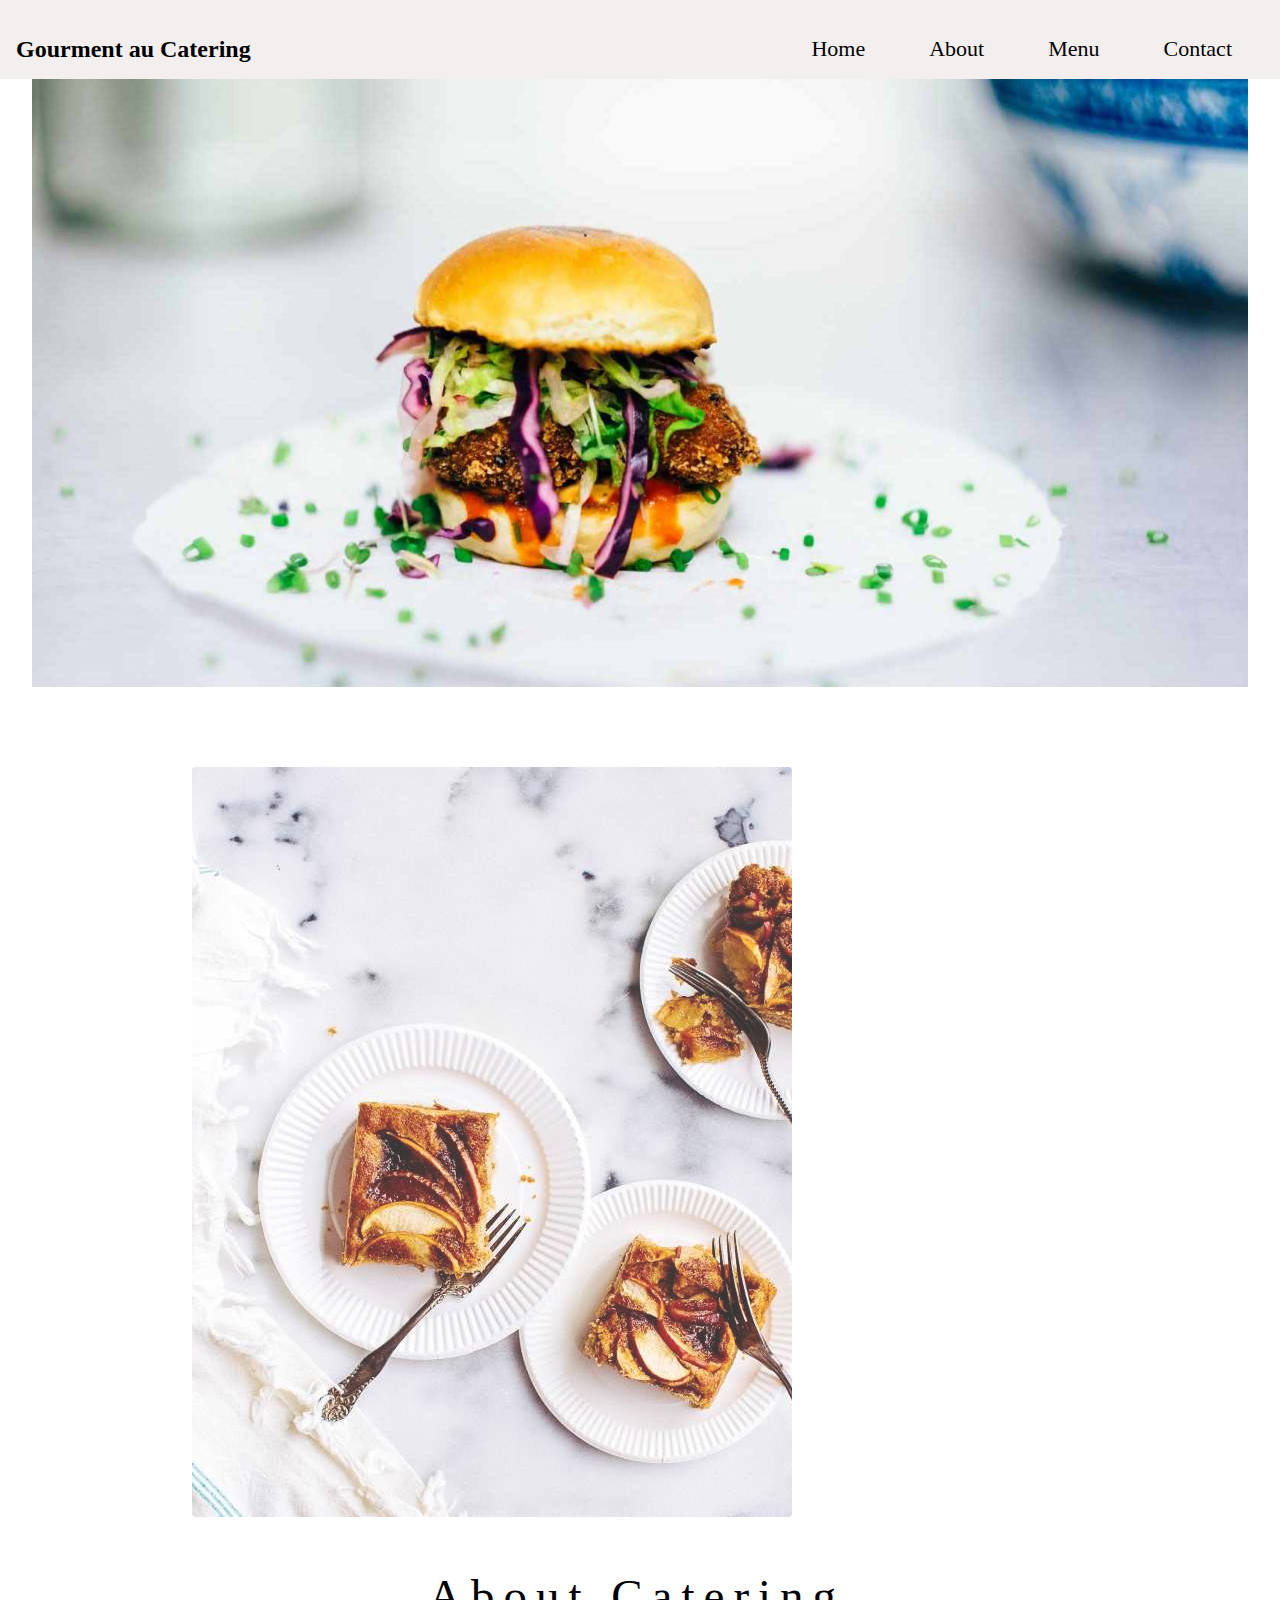
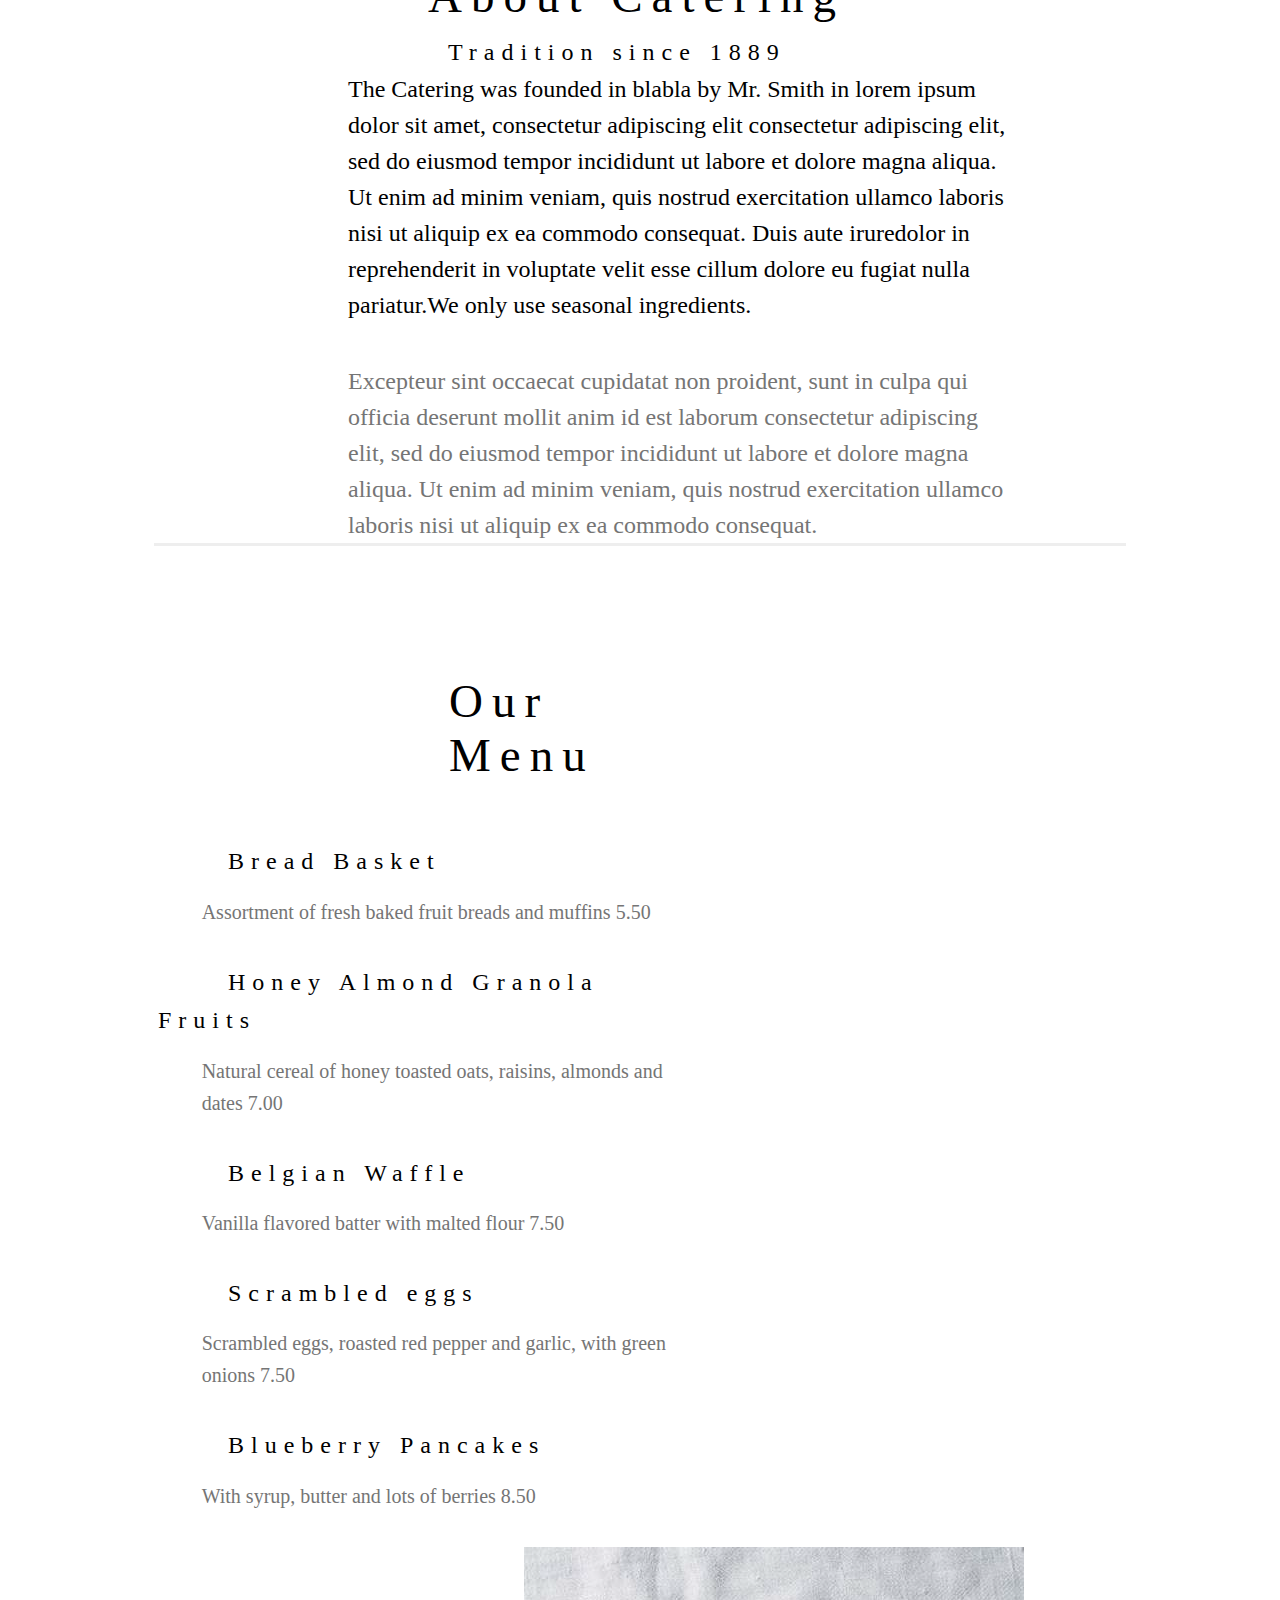
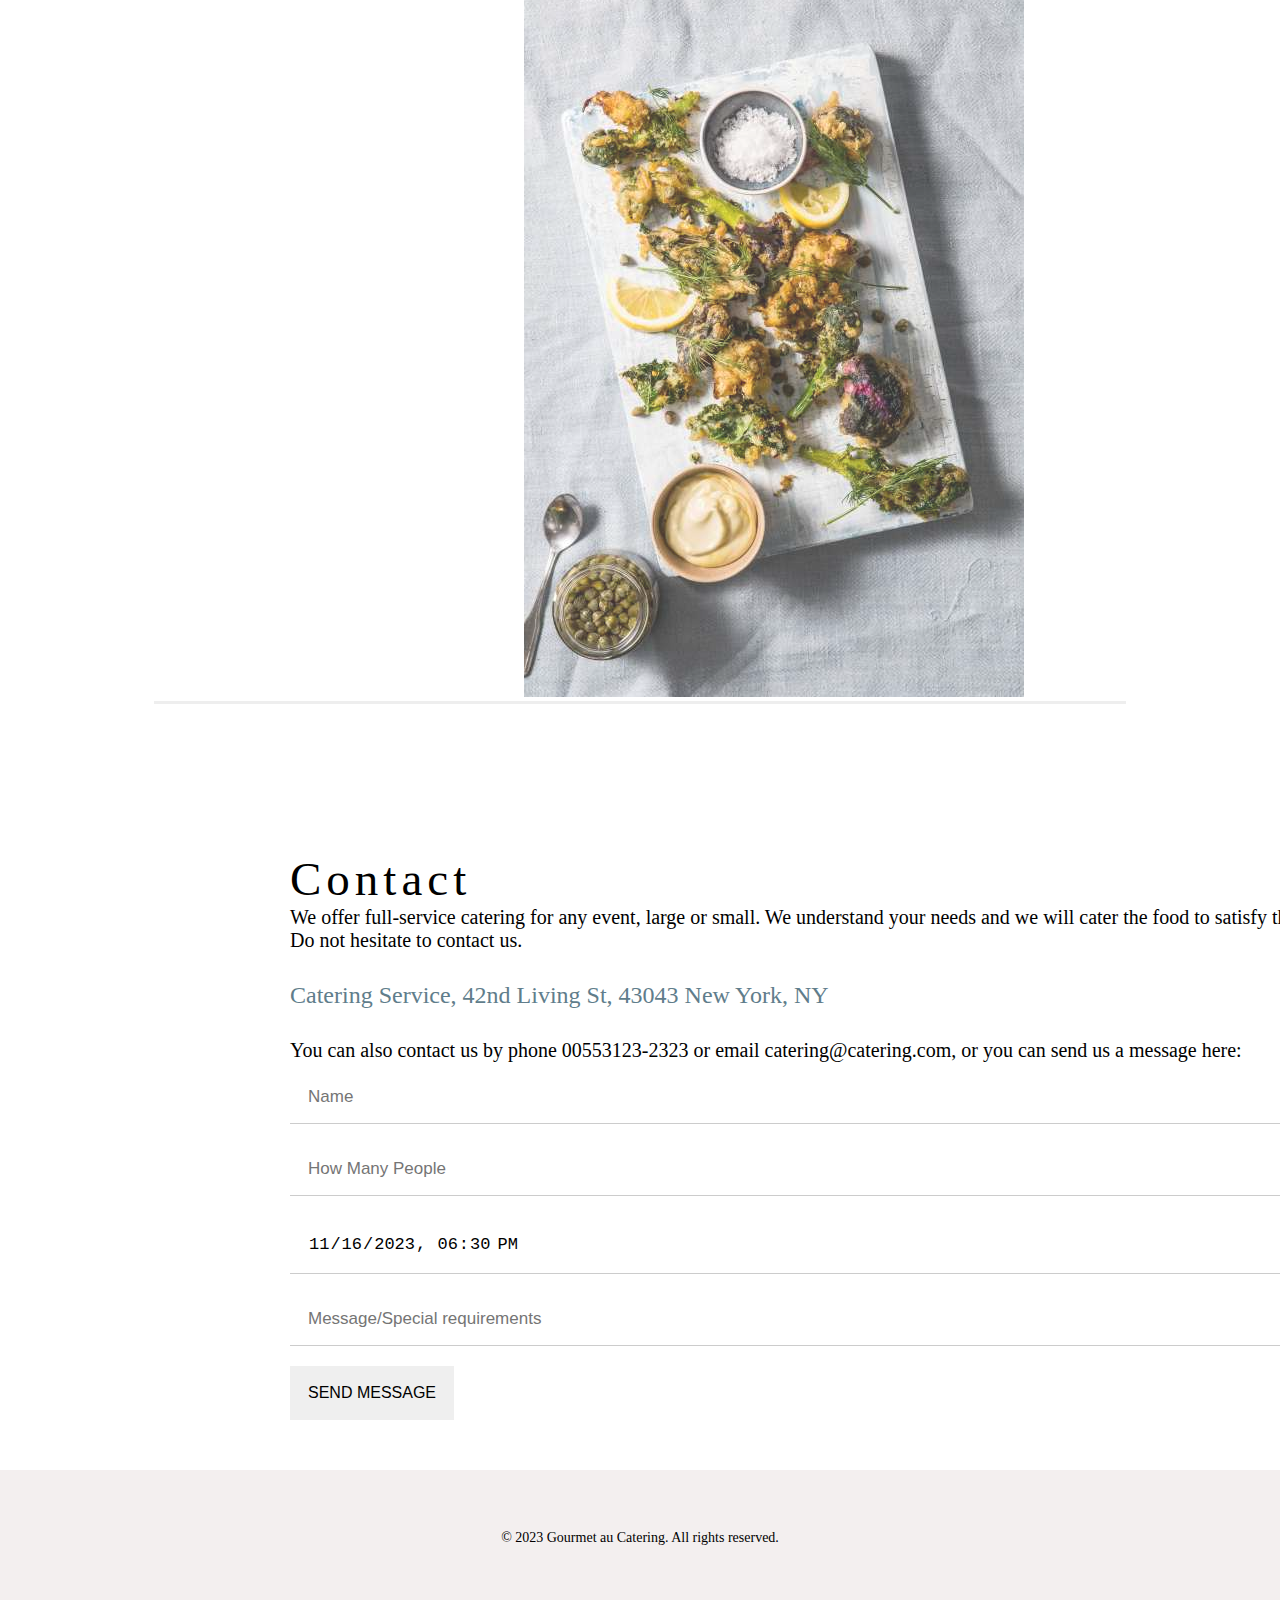
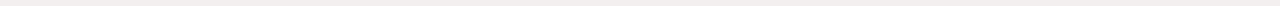
<file: lesson-3/index.html>
<!DOCTYPE html>
<html lang="en">
  <head>
    <meta charset="UTF-8" />
    <meta name="viewport" content="width=device-width, initial-scale=1.0" />
    <title>Document</title>
    <link rel="stylesheet" href="style.css" />
  </head>
  <body>
    <header>
      <div>
        <nav class="navbar">
          <h3>Gourment au Catering</h3>
          <ul>
            <li><a href="#">Home</a></li>
            <li><a href="#">About</a></li>
            <li><a href="#">Menu</a></li>
            <li><a href="#">Contact</a></li>
          </ul>
        </nav>
      </div>
    </header>
    <main>
      <img src="burger11.jpg" alt="Delicious food" />
    </main>
    <section>
      <img src="sirniyyat.jpg" alt="" />
      <div class="aside-1">
        <div class="aside-1-title"><h2>About Catering</h2></div>
        <div class="aside-1-content"><h4>Tradition since 1889</h4></div>
        <p class="div-p-1">
          The Catering was founded in blabla by Mr. Smith in lorem ipsum dolor
          sit amet, consectetur adipiscing elit consectetur adipiscing elit, sed
          do eiusmod tempor incididunt ut labore et dolore magna aliqua. Ut enim
          ad minim veniam, quis nostrud exercitation ullamco laboris nisi ut
          aliquip ex ea commodo consequat. Duis aute iruredolor in reprehenderit
          in voluptate velit esse cillum dolore eu fugiat nulla pariatur.We only
          use seasonal ingredients.
        </p>
        <div class="div-p-2">
          Excepteur sint occaecat cupidatat non proident, sunt in culpa qui
          officia deserunt mollit anim id est laborum consectetur adipiscing
          elit, sed do eiusmod tempor incididunt ut labore et dolore magna
          aliqua. Ut enim ad minim veniam, quis nostrud exercitation ullamco
          laboris nisi ut aliquip ex ea commodo consequat.
      </div>
    </section>
    <hr>
    <section>
        <div class="aside-2">
            <div class="aside-2-title"><h2>Our Menu</h2></div>    
            <div class="aside-2-content">
                <span>Bread Basket</span>
                <p>Assortment of fresh baked fruit breads and muffins 5.50</p>
                <span>Honey Almond Granola  Fruits</span>
                <p>Natural cereal of honey toasted oats, raisins, almonds and dates 7.00</p>
                <span>Belgian Waffle</span>
                <p>Vanilla flavored batter with malted flour 7.50</p>
                <span>Scrambled eggs</span>
                <p>Scrambled eggs, roasted red pepper and garlic, with green onions 7.50</p>
                <span>Blueberry Pancakes</span>
                <p>With syrup, butter and lots of berries 8.50</p>
            </div>
        </div>
        <div class="img-2">
            <img src="vegetables.jpg" alt="Our Menu" />
        </div>
    </section>
    <hr class="contact-hr">
    <section>
        <div class="contact">
            <div class="contact-title">
                <h2>Contact </h2>
            </div>
            <div class="contact-2">
            <p>We offer full-service catering for any event, large or small. We understand your needs and we will cater the food to satisfy the biggerst criteria of them all, both look and taste. </p>
            <p>Do not hesitate to contact us.</p>
            <p>Catering Service, 42nd Living St, 43043 New York, NY</p>
            <p>You can also contact us by phone 00553123-2323 or email catering@catering.com, or you can send us a message here:</p>
            <input type="text" placeholder="Name" />
            <input type="number" placeholder="How Many People" />
            <input type="datetime-local" value="2023-11-16T18:30" />
            <input type="text" placeholder="Message/Special requirements" />
            <button type="submit">SEND MESSAGE</button>
        </div>
    </section>
    <footer>
        <p>&copy; 2023 Gourmet au Catering. All rights reserved.</p>
    </footer>
  </body>
</html>
</file>
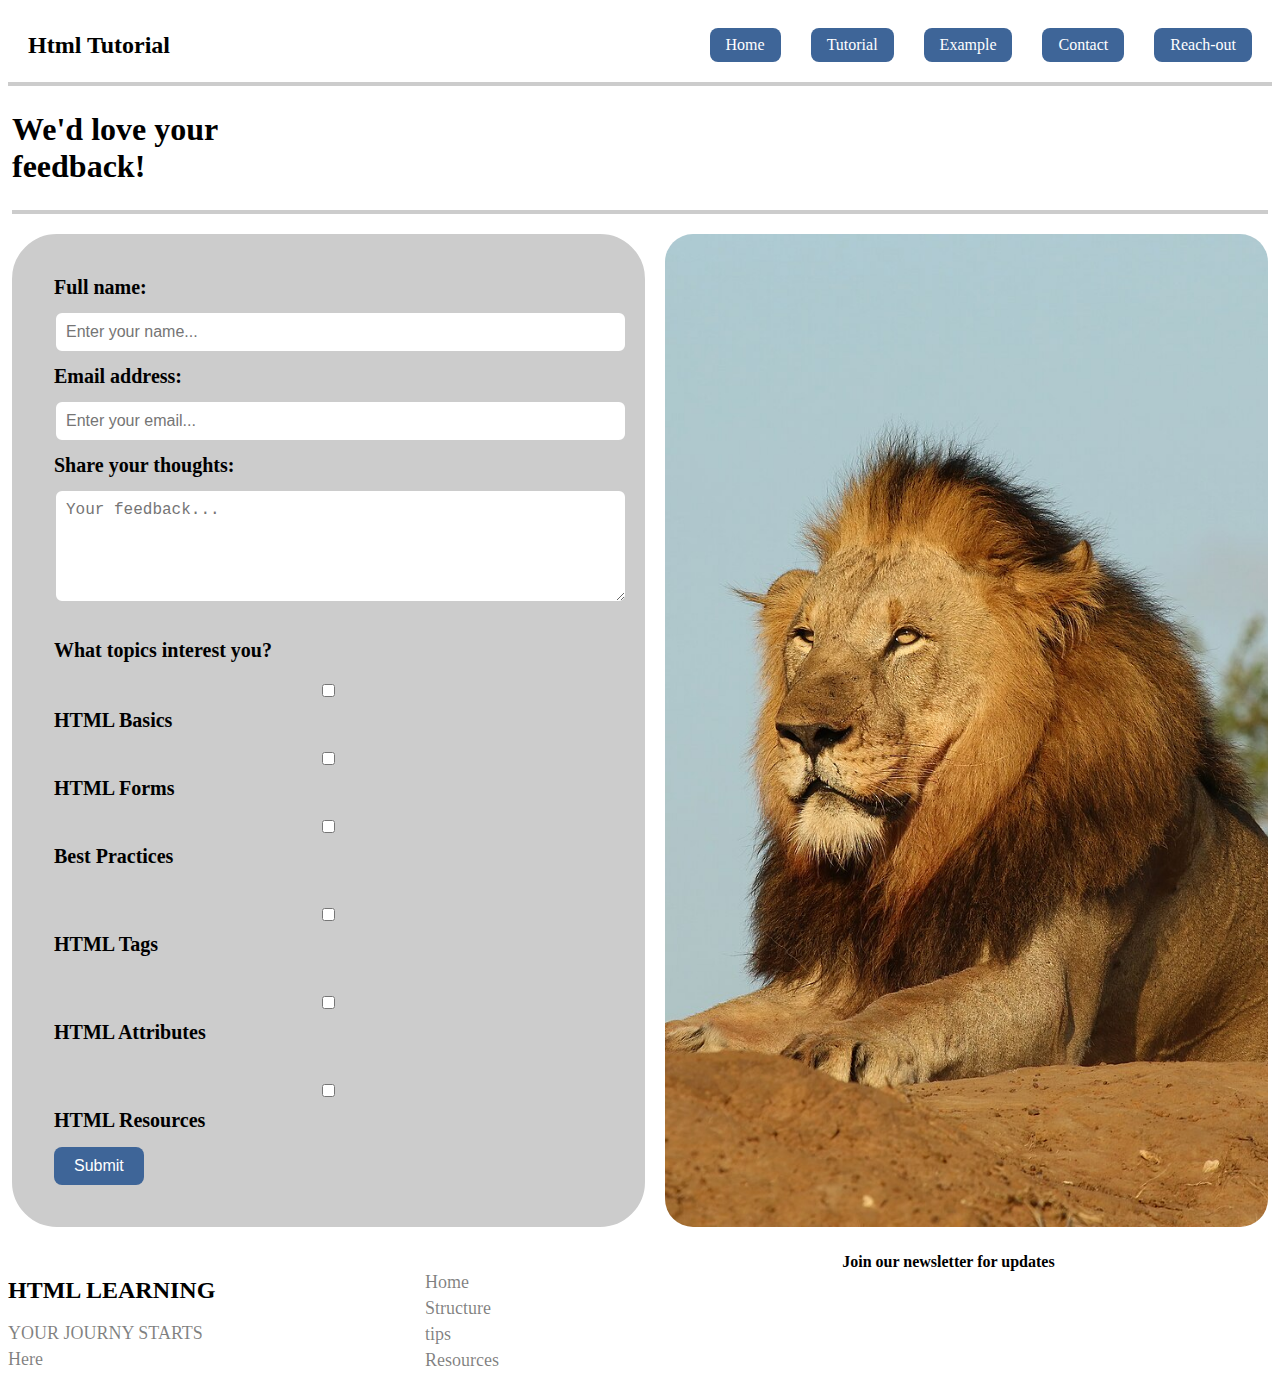
<file: task-1/index.html>
<!DOCTYPE html>
<html lang="en">
<head>
    <meta charset="UTF-8">
    <meta name="viewport" content="width=device-width, initial-scale=1.0">
    <title>Document</title>
    <link rel="stylesheet" href="style.css">
</head>
<body>
    <header>
        <span>Html Tutorial</span>
        <nav>
            <a href="#home">Home</a>
            <a href="#about">Tutorial</a>
            <a href="#contact">Example</a>
            <a href="#">Contact</a>
            <a href="#">Reach-out</a>
        </nav>
    </header>

    <main>
        <h1>We'd love your <br> feedback!</h1>
        <div class="main-box">
            <div class="form-box">
                <form action="#">
                    <label for="name">Full name:</label> <br>
                    <input type="text" id="name" placeholder="Enter your name..."> <br>

                    <label for="email">Email address:</label> <br>
                    <input type="email" id="email" placeholder="Enter your email..."> <br>

                    <label for="feedback">Share your thoughts:</label> <br>
                    <textarea id="feedback" placeholder="Your feedback..." rows="5"></textarea>


                    <span class="span-checkbox-title">What topics interest you?</span>
                    <div class="checkbox-grid">
                        <label><input type="checkbox" /> HTML Basics</label>
                        <label><input type="checkbox" /> HTML Forms</label>
                        <label><input type="checkbox" /> Best Practices</label>
                        <label><input type="checkbox" /> HTML Tags</label>
                        <label><input type="checkbox" /> HTML Attributes</label>
                        <label><input type="checkbox" /> HTML Resources</label>
                    </div>
                    <button type="submit">Submit</button> 
                </form>
            </div>
            <img src="lion.jpg" alt="Feedback">
        </div>
    </main>
    <footer>
        <div class="container">
            <div class="container-1">
                <h3>HTML LEARNING</h3>
                <ul>
                    <li>YOUR JOURNY STARTS</li>
                    <li>Here</li>
                </ul>
            </div>
            <div class="container-1">
                <ul>
                    <li>Home</li>
                    <li>Structure</li>
                    <li>tips</li>
                    <li>Resources</li>
                </ul>
            </div>
            <div class="container-2">
                <h4>Join our newsletter for updates</h4>
            </div>
        </div>
    </footer>
</body>
</html>
</file>
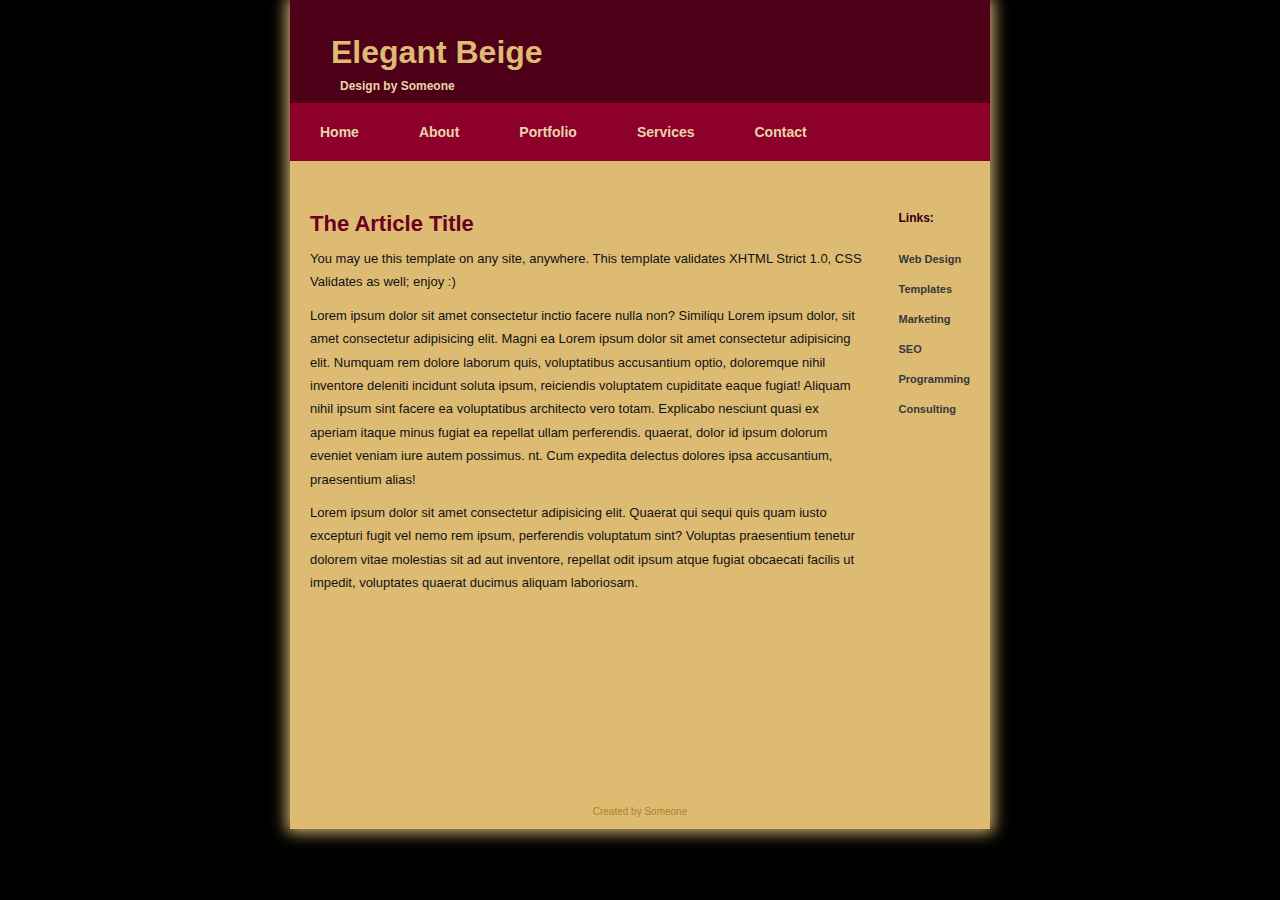
<file: task-2.1/index.html>
<!DOCTYPE html>
<html lang="en">
  <head>
    <meta charset="UTF-8" />
    <title>Elegant Beige</title>
    <link rel="stylesheet" href="style.css" />
  </head>
  <body>
    <section class="wrapper">
      <header class="top-section">
        <h1>Elegant Beige</h1>
        <p>Design by Someone</p>
      </header>

      <nav class="main-menu">
        <ul class="menu-list">
          <li><a href="#">Home</a></li>
          <li><a href="#">About</a></li>
          <li><a href="#">Portfolio</a></li>
          <li><a href="#">Services</a></li>
          <li><a href="#">Contact</a></li>
        </ul>
      </nav>

      <main class="content-area">
        <article class="main-text">
          <h2>The Article Title</h2>
          <p>
            You may ue this template on any site, anywhere. This template
            validates XHTML Strict 1.0, CSS Validates as well; enjoy :)
          </p>
          <p>
            Lorem ipsum dolor sit amet consectetur inctio facere nulla non?
            Similiqu Lorem ipsum dolor, sit amet consectetur adipisicing elit.
            Magni ea Lorem ipsum dolor sit amet consectetur adipisicing elit.
            Numquam rem dolore laborum quis, voluptatibus accusantium optio,
            doloremque nihil inventore deleniti incidunt soluta ipsum,
            reiciendis voluptatem cupiditate eaque fugiat! Aliquam nihil ipsum
            sint facere ea voluptatibus architecto vero totam. Explicabo
            nesciunt quasi ex aperiam itaque minus fugiat ea repellat ullam
            perferendis. quaerat, dolor id ipsum dolorum eveniet veniam iure
            autem possimus. nt. Cum expedita delectus dolores ipsa accusantium,
            praesentium alias!
          </p>
          <p>
            Lorem ipsum dolor sit amet consectetur adipisicing elit. Quaerat qui
            sequi quis quam iusto  excepturi fugit vel
            nemo rem ipsum, perferendis voluptatum sint? Voluptas praesentium
            tenetur dolorem vitae molestias sit ad aut inventore, repellat odit
            ipsum atque fugiat obcaecati facilis ut impedit, voluptates quaerat
            ducimus aliquam laboriosam.
          </p>
        </article>

        <aside class="sidebar-links">
          <h6>Links:</h6>
          <a href="#">Web Design</a><br />
          <a href="#">Templates</a><br />
          <a href="#">Marketing</a><br />
          <a href="#">SEO</a><br />
          <a href="#">Programming</a><br />
          <a href="#">Consulting</a>
        </aside>
      </main>

      <footer class="site-footer">
        <a href="#">Created by Someone</a>
      </footer>
    </section>
  </body>
</html>
</file>
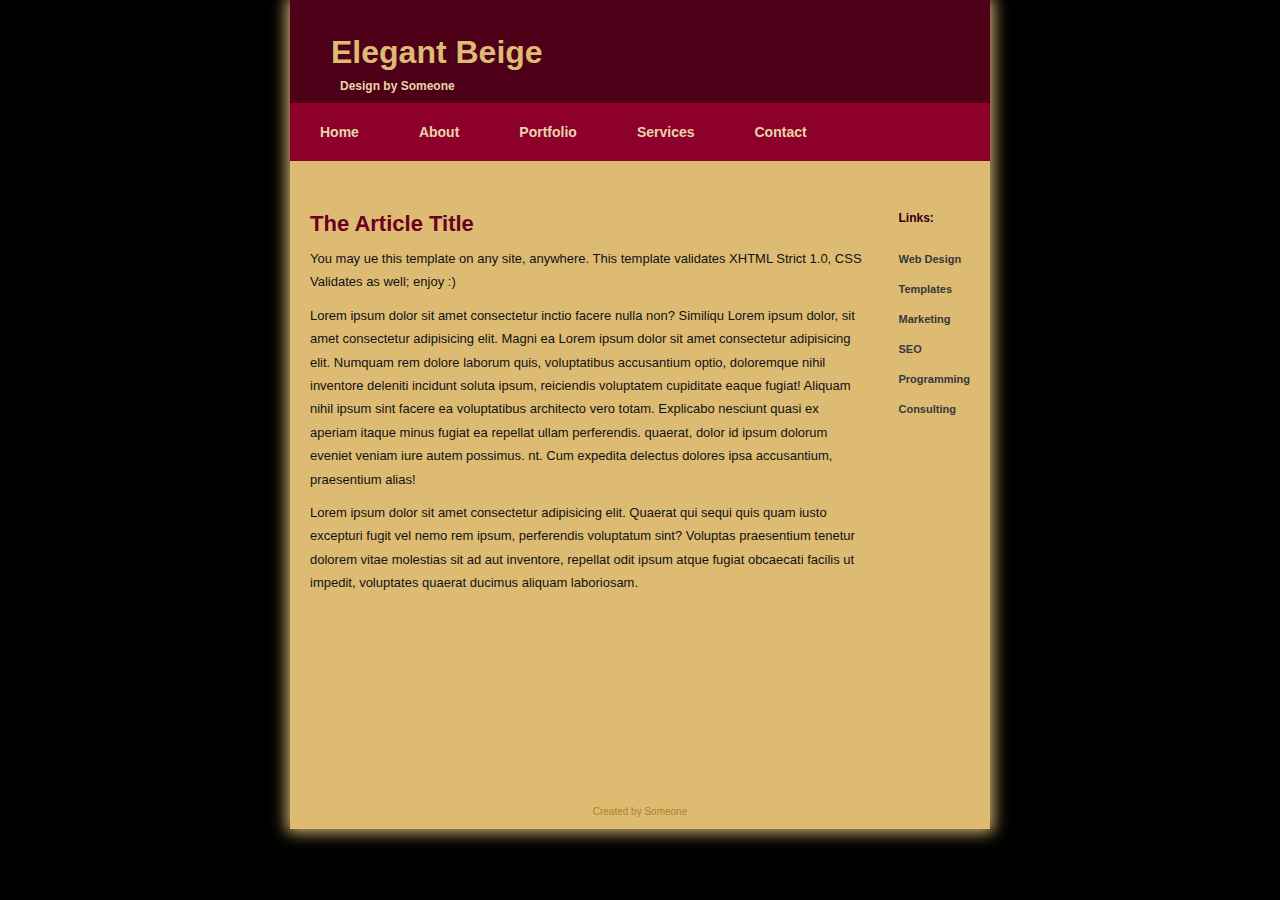
<file: task-2.2/index.html>
<!DOCTYPE html>
<html lang="en">
  <head>
    <meta charset="UTF-8" />
    <title>Elegant Beige</title>
    <link rel="stylesheet" href="style.css" />
  </head>
  <body>
    <section class="wrapper">
      <header class="top-section">
        <h1>Elegant Beige</h1>
        <p>Design by Someone</p>
      </header>
      <nav class="main-menu">
        <ul class="menu-list">
          <li><a href="#">Home</a></li>
          <li><a href="#">About</a></li>
          <li><a href="#">Portfolio</a></li>
          <li><a href="#">Services</a></li>
          <li><a href="#">Contact</a></li>
        </ul>
      </nav>
      <main class="content-area">
        <article class="main-text">
          <h2>The Article Title</h2>
          <p>
            You may ue this template on any site, anywhere. This template
            validates XHTML Strict 1.0, CSS Validates as well; enjoy :)
          </p>
          <p>
            Lorem ipsum dolor sit amet consectetur inctio facere nulla non?
            Similiqu Lorem ipsum dolor, sit amet consectetur adipisicing elit.
            Magni ea Lorem ipsum dolor sit amet consectetur adipisicing elit.
            Numquam rem dolore laborum quis, voluptatibus accusantium optio,
            doloremque nihil inventore deleniti incidunt soluta ipsum,
            reiciendis voluptatem cupiditate eaque fugiat! Aliquam nihil ipsum
            sint facere ea voluptatibus architecto vero totam. Explicabo
            nesciunt quasi ex aperiam itaque minus fugiat ea repellat ullam
            perferendis. quaerat, dolor id ipsum dolorum eveniet veniam iure
            autem possimus. nt. Cum expedita delectus dolores ipsa accusantium,
            praesentium alias!
          </p>
          <p>
            Lorem ipsum dolor sit amet consectetur adipisicing elit. Quaerat qui
            sequi quis quam iusto excepturi fugit vel nemo rem ipsum,
            perferendis voluptatum sint? Voluptas praesentium tenetur dolorem
            vitae molestias sit ad aut inventore, repellat odit ipsum atque
            fugiat obcaecati facilis ut impedit, voluptates quaerat ducimus
            aliquam laboriosam.
          </p>
        </article>
        <aside class="sidebar-links">
          <h6>Links:</h6>
          <a href="#">Web Design</a><br />
          <a href="#">Templates</a><br />
          <a href="#">Marketing</a><br />
          <a href="#">SEO</a><br />
          <a href="#">Programming</a><br />
          <a href="#">Consulting</a>
        </aside>
      </main>
      <footer class="site-footer"><a href="#">Created by Someone</a></footer>
    </section>
  </body>
</html>
</file>
<file: lesson-3/style.css>
* {
  margin: 0;
  padding: 0;
  box-sizing: border-box;
}

.navbar {
  display: flex;
  justify-content: space-between;
  background-color: #f3efef;
  padding: 1rem;
}

.navbar ul {
  list-style: none;
  margin-top: 20px;
  display: flex;
  font-size: 22px;
}
nav > h3 {
  color: black;
  font-size: 24px;
  margin-top: 20px;
}

.navbar li {
  margin: 0 1rem;
}

.navbar a {
  color: black;
  text-decoration: none;
  padding: 0.5rem 1rem;
}
main > img {
  width: 100%;
  height: auto;
  padding: 0 2.5%;
}
.aside-1-title > h2 {
  letter-spacing: 9px;
  font-weight: 500;
  font-size: 47px;
  margin-top: 28px;
  margin-right: 50px;
}

section > img {
  margin-top: 28px;
  margin-left: 15%;
  border-radius: 4px;
  opacity: 0.8;
}
section {
  margin-top: 48px;
}

.aside-1 {
  float: right;
  margin-right: 15%;
  margin-top: 20px;
  max-width: 770px;
}

.aside-1-title {
  font-size: 24px;
  padding-bottom: 10px;
  padding-left: 110px;
}

.aside-1-content > h4 {
  font-weight: 400;
  font-size: 24px;
  padding-left: 100px;
  letter-spacing: 7px;
}

.aside-1-content {
  font-size: 20px;
  margin-left: 30px;
  line-height: 1.6;
}

.div-p-1 {
  margin-left: 30px;
  font-size: 24px;
  line-height: 1.5;
  padding-right: 10%;
  padding-bottom: 40px;
}

.div-p-2 {
  margin-left: 30px;
  font-size: 24px;
  line-height: 1.5;
  padding-right: 10%;
  color: #757575;
}

hr {
  border: none;
  border-top: 3px solid #eee;
  margin: 100px 12%;
  clear: both;
  margin-top: 50px;
}
.aside-2 {
  float: left;
  width: 50%;
  margin-left: 5%;
}
.img-2 {
  float: right;
  margin-right: 20%;
  opacity: 0.8;
}

.aside-2-title {
  font-size: 24px;
  padding-bottom: 10px;
  padding-left: 385px;
}

.aside-2-title > h2 {
  letter-spacing: 9px;
  padding-bottom: 50px;
  font-weight: 500;
  font-size: 47px;
  margin-top: 28px;
  margin-right: 50px;
}

.aside-2-content {
  font-size: 20px;
  margin-left: 30px;
  line-height: 1.6;
  padding-left: 10%;
}

span {
  font-weight: 400;
  font-size: 24px;
  padding-left: 70px;
  letter-spacing: 7px;
}

.aside-2-content p {
  color: #757575;
  padding-left: 8%;
  margin: 15px 0 35px;
  max-width: 640px;
}

.contact {
  padding: 20px;
  margin: 20px 0;
  width: 1500px;
  margin-left: 270px;
}

.contact-title > h2 {
  letter-spacing: 5px;
  font-weight: 100;
  font-size: 47px;
  margin-top: 28px;
  margin-right: 50px;
}

.contact-2 {
font-size: 20px;
}

.contact-2 p:nth-child(3) {
  margin: 30px 0 30px;
  font-size: 24px;
  color: #607d8b;
}
input{
    padding: 18px;
    margin: 10px 0;
    border: none;
    border-bottom: 1px solid #ccc;
    width: 1400px;

}
input::placeholder{
    font-size: 17px;
}
.contact-2 input:nth-of-type(3) {
    font-size: 17px ;
}
button{
    padding: 18px;
    margin: 10px 0;
    border: none;
    color:black ;
    font-size: 16px;
    cursor: pointer;
}
footer{
    padding: 60px;
    text-align: center;
    background-color: #f3efef;
    color: black;
    font-size: 14px;
}
</file>
<file: task-1/style.css>
header {
  display: flex;
  justify-content: space-between;
  align-items: center;
  background: white;
  padding: 20px;
  border-bottom: 4px solid #ccc;
}

h1 {
  border-bottom: 4px solid #ccc;
  padding-bottom: 25px;
  font-size: 32px;
  margin-bottom: 20px;
}

span {
  font-size: 24px;
  font-weight: bold;
}

nav {
  display: flex;
  gap: 30px;
}

nav a {
  background-color: #3e6598;
  color: white;
  padding: 8px 16px;
  border-radius: 8px;
  text-decoration: none;
  font-weight: 500;
}

form label:nth-last-of-type(-n + 3) {
  font-size: 20px;
  margin-top: 20px;
}

.span-checkbox-title {
  margin-top: 20px;
  font-weight: bold;
  font-size: 20px;
}


main {
  padding: 4px;
}


.main-box {
  display: flex;
  justify-content: space-between;
  align-items: stretch;  
  gap: 20px;
}


img {
  max-width: 48%;
  height: auto;
  border-radius: 28px;
  object-fit: cover; 
}

.form-box {
  flex: 1;
  padding: 40px;
  border: 2px solid #ccc;
  border-radius: 45px;
  background-color: #ccc;
  display: flex;
  flex-direction: column;
  justify-content: space-between;
}

label {
  font-weight: bold;
  font-size: 20px;
}

input,
textarea {
  width: 100%;
  padding: 10px;
  margin: 12px 0;
  border: 2px solid #ccc;
  border-radius: 8px;
  font-size: 16px;
}

form button {
  margin-top: 15px;
  padding: 10px 20px;
  background-color: #3e6598;
  color: white;
  border: none;
  border-radius: 8px;
  cursor: pointer;
  font-size: 16px;
  align-self: flex-start; 
}

form span {
  display: block;
  margin-top: 20px;
  font-weight: bold;
  font-size: 18px;
}

.checkbox-grid {
  margin-top: 10px;
  display: flex;
  flex-direction: column;
  gap: 8px;
}
.container-1 {
    float: left;
    width: 33%;
}
.container-1 ul {
    padding: 0;
    list-style: none;
}
h3{
    font-size: 24px;
    margin-bottom: 12px;
}
.container-1 ul li {
    font-size: 18px;
    line-height: 26px;
    color: rgba(0, 0, 0, 0.5);
}
</file>
<file: task-2.1/style.css>
* {
  margin: 0;
  padding: 0;
  box-sizing: border-box;
}

body {
  background: #000;
  font-family: Arial, sans-serif;
}

.wrapper {
  width: 700px;
  margin: 0 auto;
  box-shadow: 0 0 15px 3px #debb73;
  background-color: #fff;
}

.top-section {
  background-color: #4d0017;
  padding: 20px 30px 10px;
}

.top-section h1 {
  color: #debb73;
  margin-top: 14px;
  margin-left: 11px;
  margin-bottom: 8px;
}

.top-section p {
  color: #ead5a8;
  font-size: 12px;
  font-weight: bold;
  margin-top: 5px;
  margin-left: 20px;
}


.main-menu {
  background-color: #8d002b;
}

.menu-list {
  display: flex;
  list-style: none;
}

.menu-list li {
  padding: 20px 30px;
}

.menu-list li:hover {
  background-color: #4d0017;
}

.menu-list a {
  text-decoration: none;
  color: #ead5a8;
  font-weight: bold;
  font-size: 14px;
}

.menu-list a:hover {
  color: #debb73;
}

.content-area {
  display: flex;
  padding: 50px 20px;
  background-color: #debb73;
  color: #101214;
  min-height: 70vh;
  gap: 30px;
}

.main-text {
  flex: 3;
}

.main-text h2 {
  font-size: 22px;
  color: #6a0020;
}

.main-text p {
  font-size: 13px;
  line-height: 1.8;
  margin-top: 10px;
}


.sidebar-links h6 {
  font-size: 12px;
  font-weight: bold;
  color: #2B000D;
  margin-bottom: 28px;
}

.sidebar-links a {
  display: block;
  font-size: 11px;
  font-weight: bold;
  color: #35393d;
  text-decoration: none;
  margin-bottom: px;
  
}



.site-footer {
  text-align: center;
  background-color: #debb73;
  padding: 10px;
}

.site-footer a {
  color: #AC8228;
  font-size: 10px;
  text-decoration: none;
}
</file>
<file: task-2.2/style.css>
* {
  margin: 0;
  padding: 0;
  box-sizing: border-box;
}

body {
  background: #000;
  font-family: Arial, sans-serif;
}

.wrapper {
  width: 700px;
  margin: 0 auto;
  box-shadow: 0 0 15px 3px #debb73;
  background-color: #fff;
}

.top-section {
  background-color: #4d0017;
  padding: 20px 30px 10px;
}

.top-section h1 {
  color: #debb73;
  margin-top: 14px;
  margin-left: 11px;
  margin-bottom: 8px;
}

.top-section p {
  color: #ead5a8;
  font-size: 12px;
  font-weight: bold;
  margin-top: 5px;
  margin-left: 20px;
}


.main-menu {
  background-color: #8d002b;
}

.menu-list {
  display: flex;
  list-style: none;
}

.menu-list li {
  padding: 20px 30px;
}

.menu-list li:hover {
  background-color: #4d0017;
}

.menu-list a {
  text-decoration: none;
  color: #ead5a8;
  font-weight: bold;
  font-size: 14px;
}

.menu-list a:hover {
  color: #debb73;
}

.content-area {
  display: flex;
  padding: 50px 20px;
  background-color: #debb73;
  color: #101214;
  min-height: 70vh;
  gap: 30px;
}

.main-text {
  flex: 3;
}

.main-text h2 {
  font-size: 22px;
  color: #6a0020;
}

.main-text p {
  font-size: 13px;
  line-height: 1.8;
  margin-top: 10px;
}


.sidebar-links h6 {
  font-size: 12px;
  font-weight: bold;
  color: #2B000D;
  margin-bottom: 28px;
}

.sidebar-links a {
  display: block;
  font-size: 11px;
  font-weight: bold;
  color: #35393d;
  text-decoration: none;
  margin-bottom: px;
  
}



.site-footer {
  text-align: center;
  background-color: #debb73;
  padding: 10px;
}

.site-footer a {
  color: #AC8228;
  font-size: 10px;
  text-decoration: none;
}
</file>
